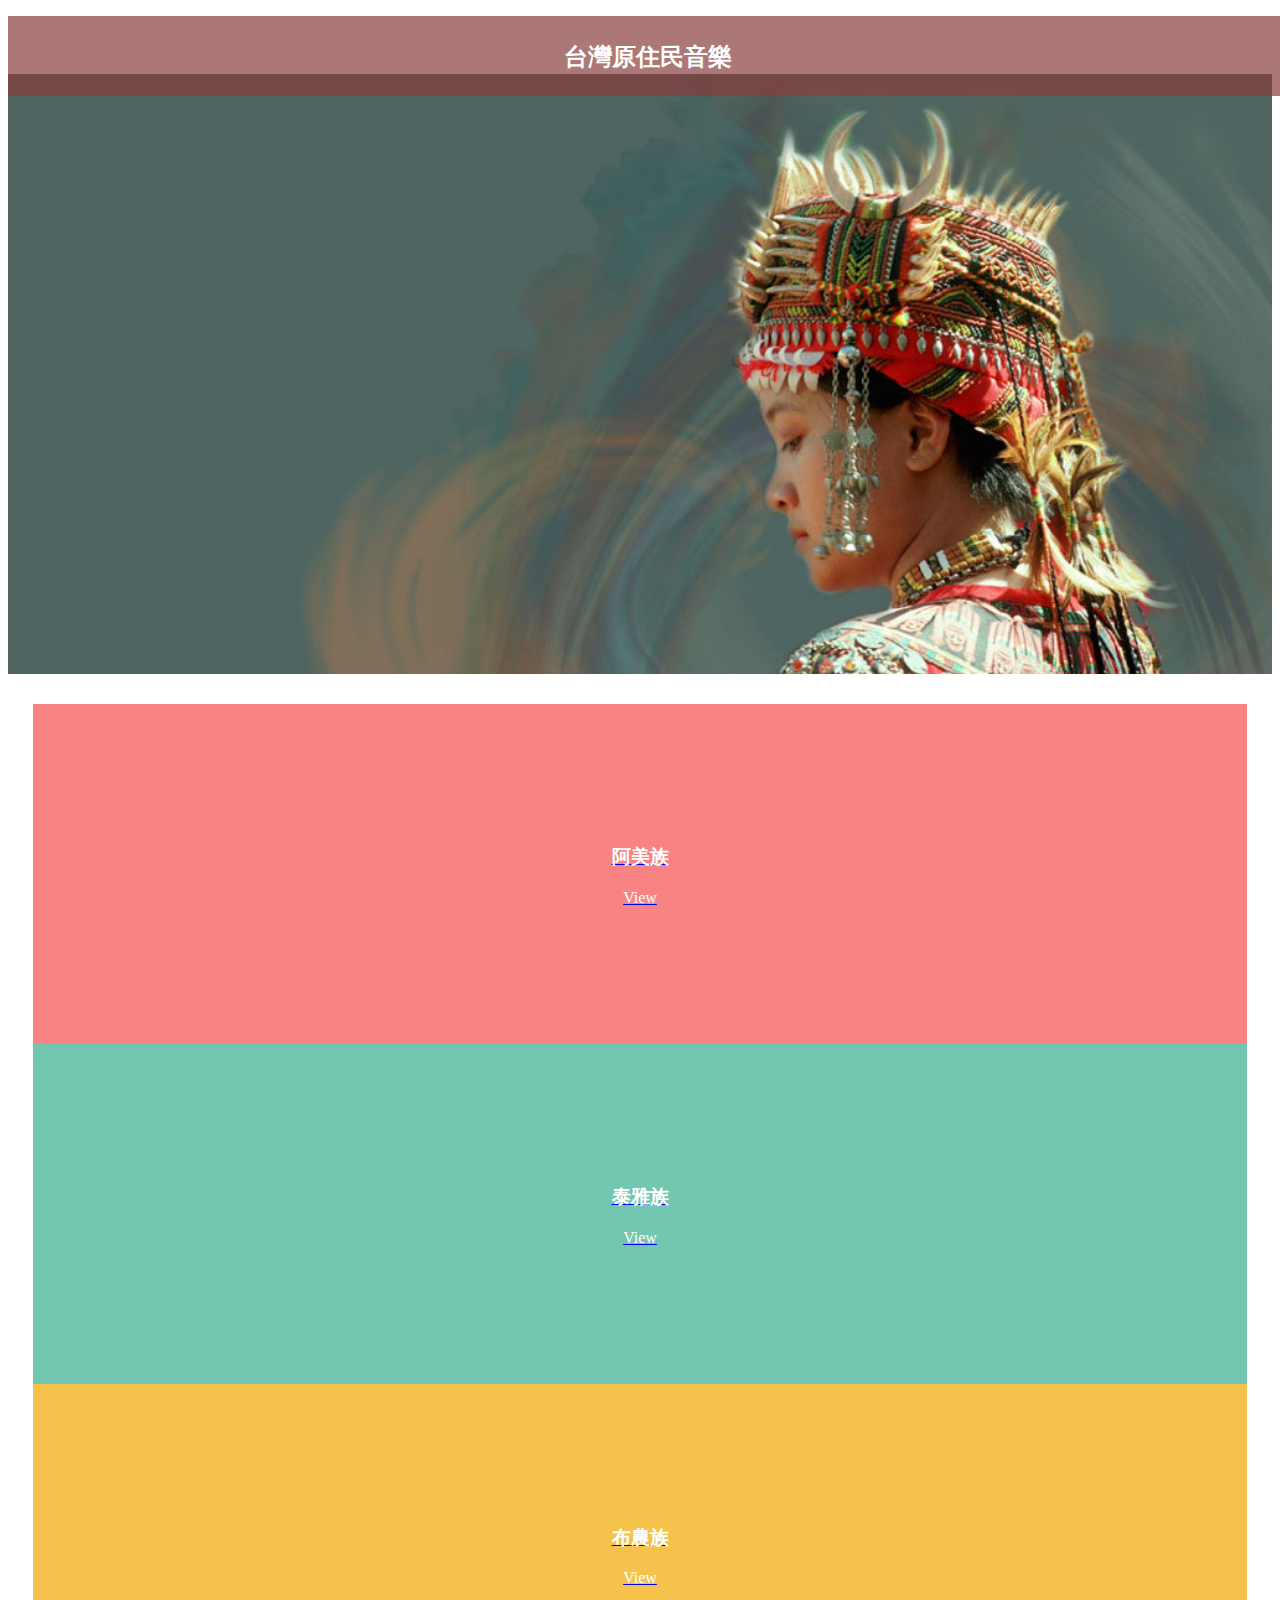
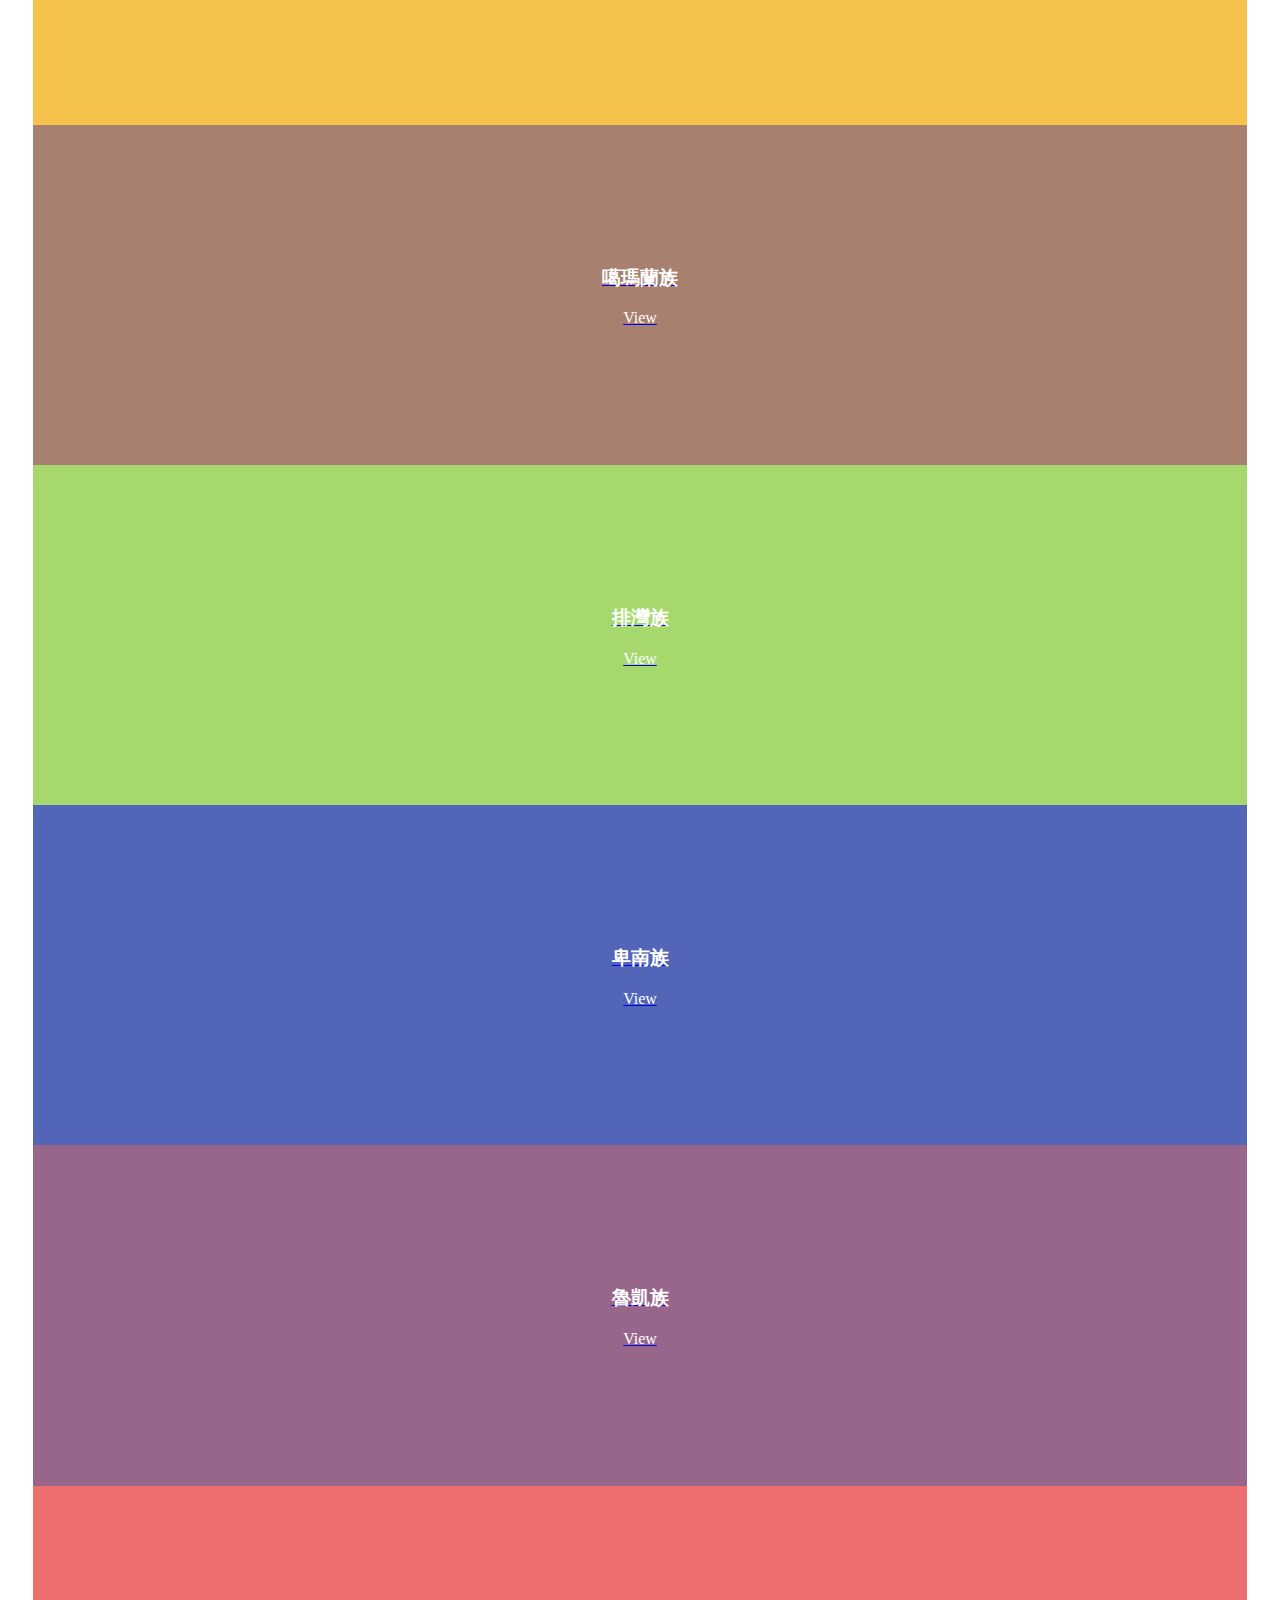
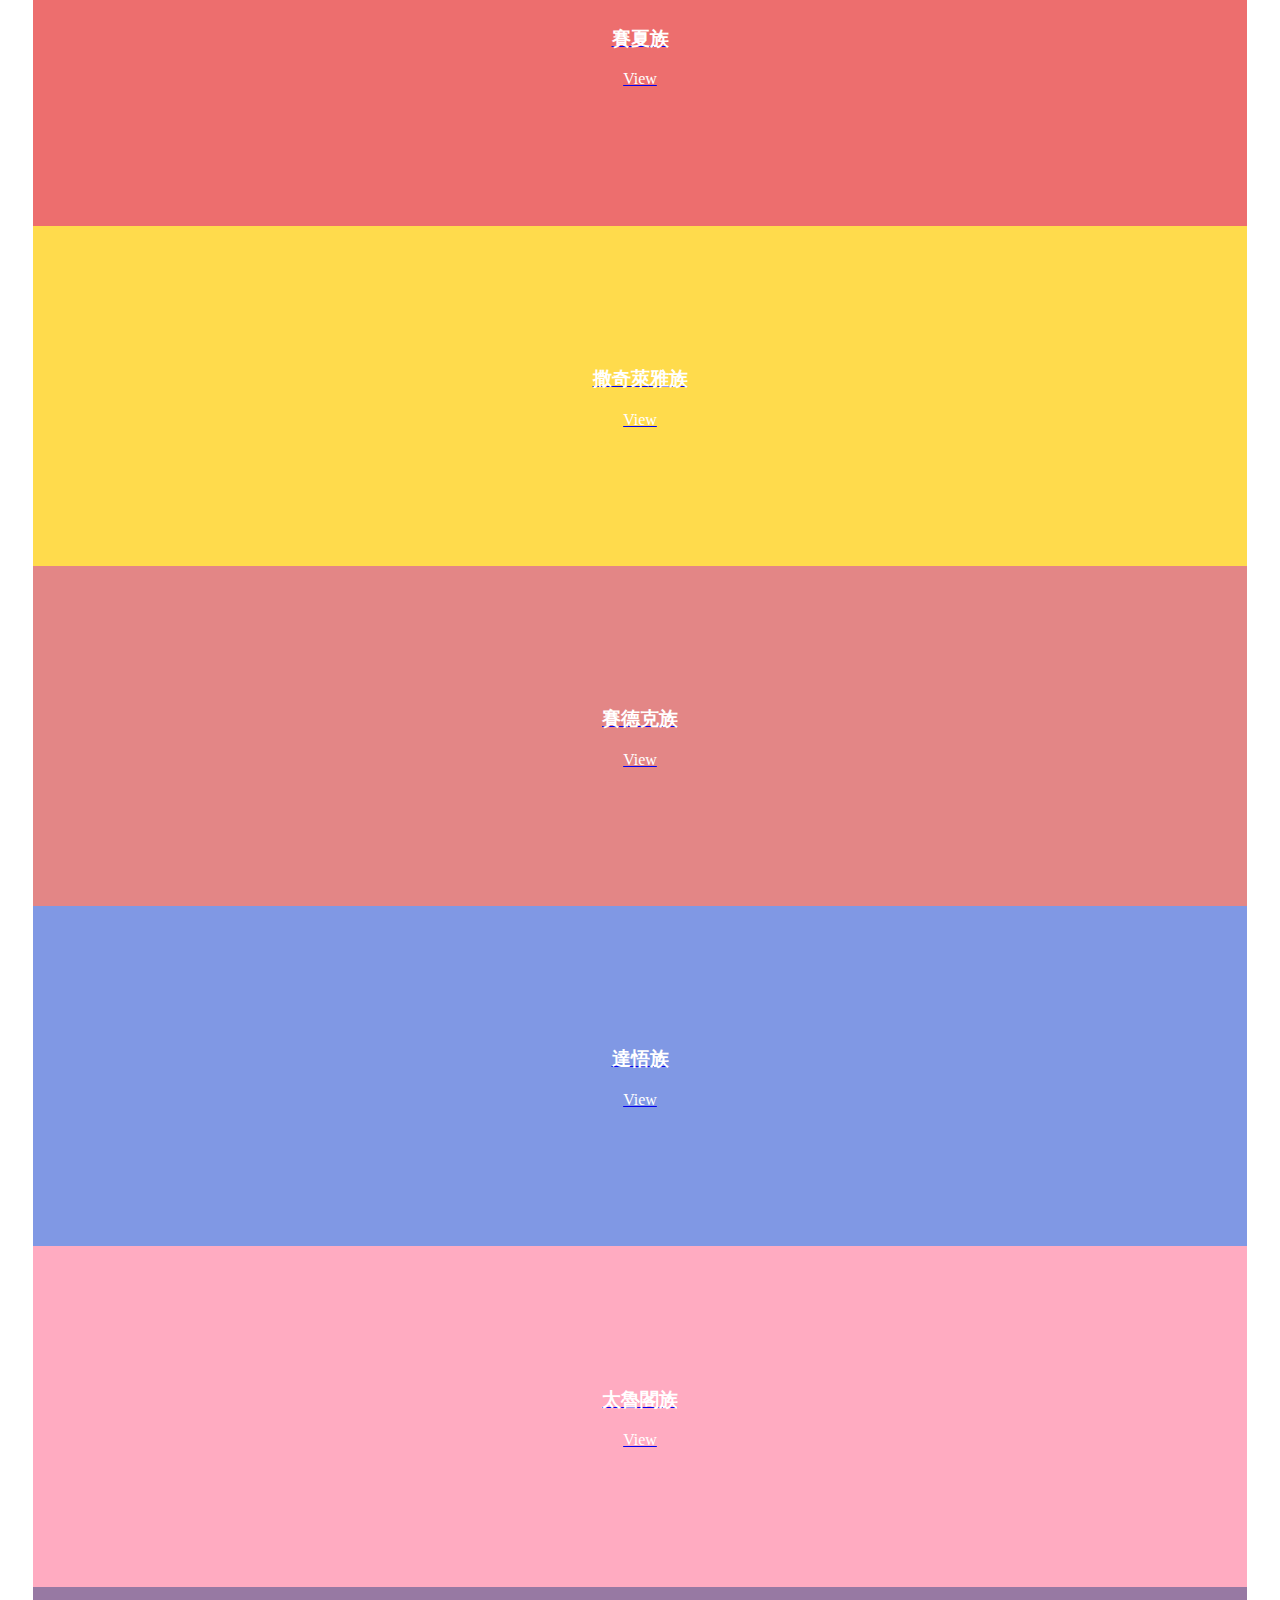
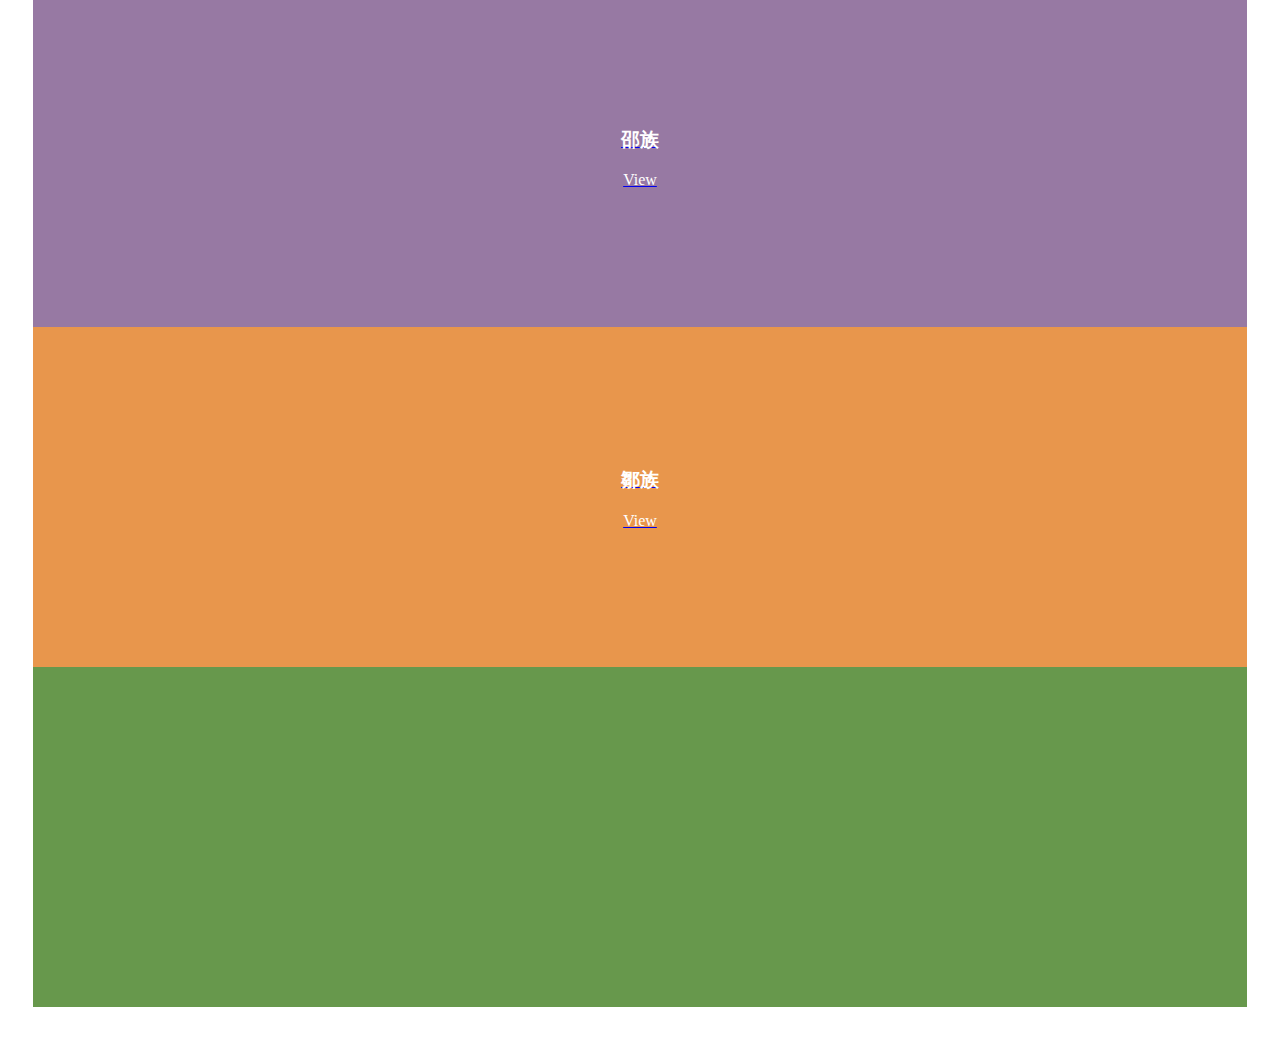
<file: index.html>
<!doctype html>
<html>
<head>
	<meta charset="UTF-8">
	<script src="https://ajax.googleapis.com/ajax/libs/jquery/2.2.0/jquery.min.js"></script>
	<script src="https://maxcdn.bootstrapcdn.com/bootstrap/3.3.6/js/bootstrap.min.js" integrity="sha384-0mSbJDEHialfmuBBQP6A4Qrprq5OVfW37PRR3j5ELqxss1yVqOtnepnHVP9aJ7xS" crossorigin="anonymous"></script>
	<link rel="stylesheet" href="https://maxcdn.bootstrapcdn.com/bootstrap/3.3.6/css/bootstrap.min.css" integrity="sha384-1q8mTJOASx8j1Au+a5WDVnPi2lkFfwwEAa8hDDdjZlpLegxhjVME1fgjWPGmkzs7" crossorigin="anonymous">
	<link rel="stylesheet" type="text/css" href="css/homepage.css">
	<title>台灣原住民音樂</title>
</head>
<body>
	
	<header>
		<h2>台灣原住民音樂</h2>
	</header>
	<nav class="navbar navbar-custom navbar-fixed-top" role="navigation">
	    <div class="container">
            <div class="collapse navbar-collapse navbar-right navbar-main-collapse">
	            <ul class="nav navbar-nav">
	                    <!-- Hidden li included to remove active class from about link when scrolled up past about section -->
	                    <!-- <li class="hidden">
	                        <a href="#page-top"></a>
	                    </li> -->
	                <li>
	                    <a href="index.html">族群</a>
	                </li>
	                <li>
	                    <a href="singer.html">音樂人</a>
	                </li>
	                
	            </ul>
	        </div>
	        <!-- /.navbar-collapse -->
	    </div>
	    <!-- /.container -->
	</nav>
	<article>
		<div>
			<div class="banner">
<!--
					<div>
						<h3>台灣原住民音樂</h3>
					</div>
-->
			</div>
		</div>
		<div class="container">
			
			<ul class="row"><!--aboriginal group list-->
			<li id="group1" class="col-md-4">
				<a title="阿美族" href="abo_amis.html">
<!-- 						<img src="" alt="阿美族"> --><!--css排版四個一排-->
					<div><!--增加能hover之後顯示字的class
					可參考這裡http://stackoverflow.com/questions/14263594/how-to-show-text-on-image-when-hovering
					或是這個網站http://mikekus.com/-->
						<h3>阿美族</h3>
						<p>View</p>
					</div>
				</a>
			</li>
			<li id="group2" class="col-md-4">
				<a title="泰雅族" href="abo_atayal.html">
<!-- 						<img src="" alt="泰雅族"> -->
					<div>
						<h3>泰雅族</h3>
						<p>View</p>
					</div>
				</a>
			</li>
			<li id="group3" class="col-md-4">
				<a title="布農族" href="abo_bunun.html">
<!-- 						<img src="" alt="布農族"> -->
					<div>
						<h3>布農族</h3>
						<p>View</p>
					</div>
				</a>
			</li>
			<li id="group4" class="col-md-4">
				<a title="噶瑪蘭族" href="abo_kevalan.html">
<!-- 						<img src="" alt="噶瑪蘭族"> -->
					<div>
						<h3>噶瑪蘭族</h3>
						<p>View</p>
					</div>
				</a>
			</li>
			<li id="group5" class="col-md-4">
				<a title="排灣族" href="abo_paiwan.html">
<!-- 						<img src="" alt="排灣族"> -->
					<div>
						<h3>排灣族</h3>
						<p>View</p>
					</div>
				</a>
			</li>
			<li id="group6" class="col-md-4">
				<a title="卑南族" href="abo_puyuma.html">
<!-- 						<img src="" alt="卑南族"> -->
					<div>
						<h3>卑南族</h3>
						<p>View</p>
					</div>
				</a>
			</li>
			<li id="group7" class="col-md-4">
				<a title="魯凱族" href="abo_rukai.html">
<!-- 						<img src="" alt="魯凱族"> -->
					<div>
						<h3>魯凱族</h3>
						<p>View</p>
					</div>
				</a>
			</li>
			<li id="group8" class="col-md-4">
				<a title="賽夏族" href="abo_saisiyat.html">
<!-- 						<img src="" alt="賽夏族"> -->
					<div>
						<h3>賽夏族</h3>
						<p>View</p>
					</div>
				</a>
			</li>
			<li id="group9" class="col-md-4">
				<a title="撒奇萊雅族" href="abo_sakizaya.html">
<!-- 						<img src="" alt="撒奇萊雅族"> -->
					<div>
						<h3>撒奇萊雅族</h3>
						<p>View</p>
					</div>
				</a>
			</li>
			<li id="group10" class="col-md-4">
				<a title="賽德克族" href="abo_seediq.html">
<!-- 						<img src="image/test.png" alt="賽德克族" width="300" height="auto"> -->
					<div>
						<h3>賽德克族</h3>
						<p>View</p>
					</div>
				</a>
			</li>
			<li id="group11" class="col-md-4">
				<a title="達悟族" href="abo_tao.html">
<!-- 						<img src="" alt="達悟族"> -->
					<div>
						<h3>達悟族</h3>
						<p>View</p>
					</div>
				</a>
			</li>
			<li id="group12" class="col-md-4">
				<a title="太魯閣族" href="abo_taroko.html">
<!-- 						<img src="" alt="太魯閣族"> -->
					<div>
						<h3>太魯閣族</h3>
						<p>View</p>
					</div>
				</a>
			</li>
			<li id="group13" class="col-md-4">
				<a title="邵族" href="abo_thao.html">
<!-- 						<img src="" alt="邵族"> -->
					<div>
						<h3>邵族</h3>
						<p>View</p>
					</div>
				</a>
			</li>
			<li id="group14" class="col-md-4">
				<a title="鄒族" href="abo_tsou.html">
<!-- 						<img src="" alt="鄒族"> -->
					<div>
						<h3>鄒族</h3>
						<p>View</p>
					</div>
				</a>
			</li>
			<li id="group15" class="col-md-4">
				
<!-- 						<img src="" alt="鄒族"> -->
					<div>
						<h3>空白</h3>
						<p>nothing</p>
					</div>
				
			</li>
			</ul>
			
		</div>
	</article>
	<footer>

	</footer>
</body>
</html>
</file>
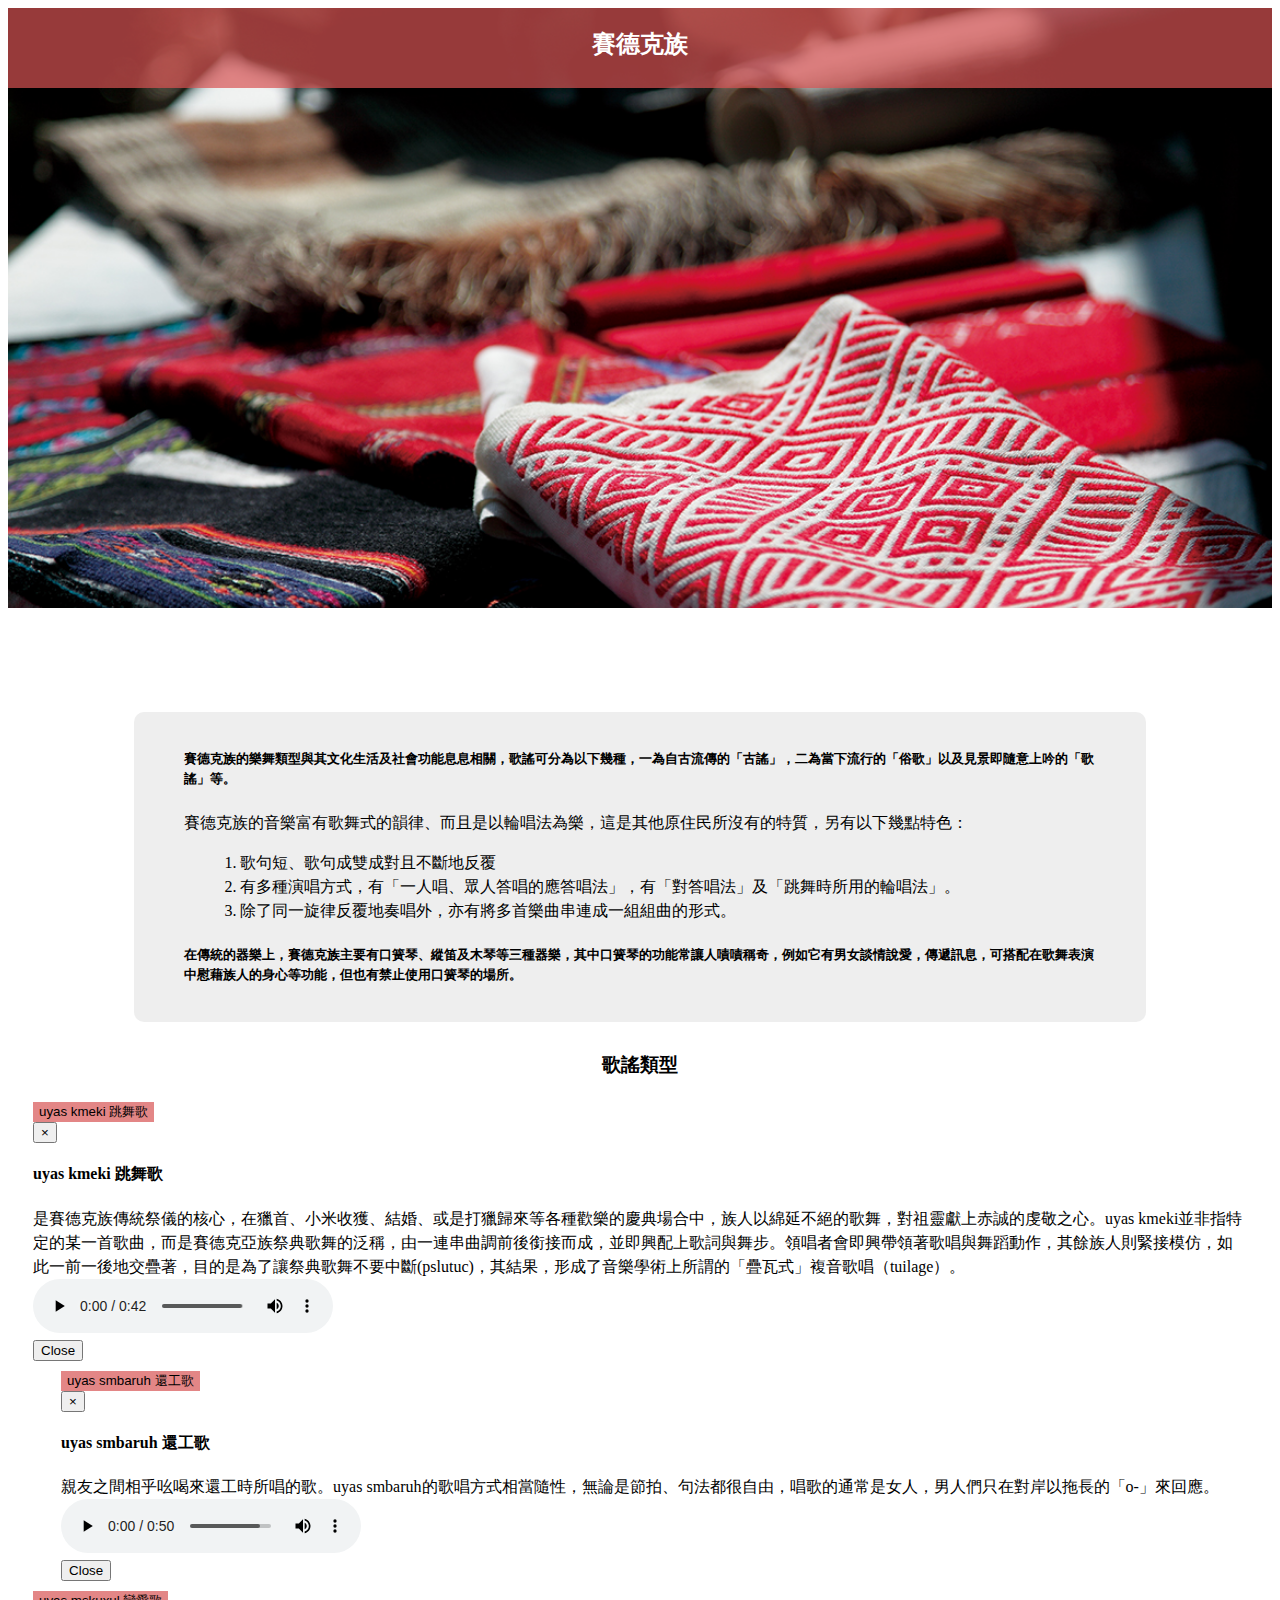
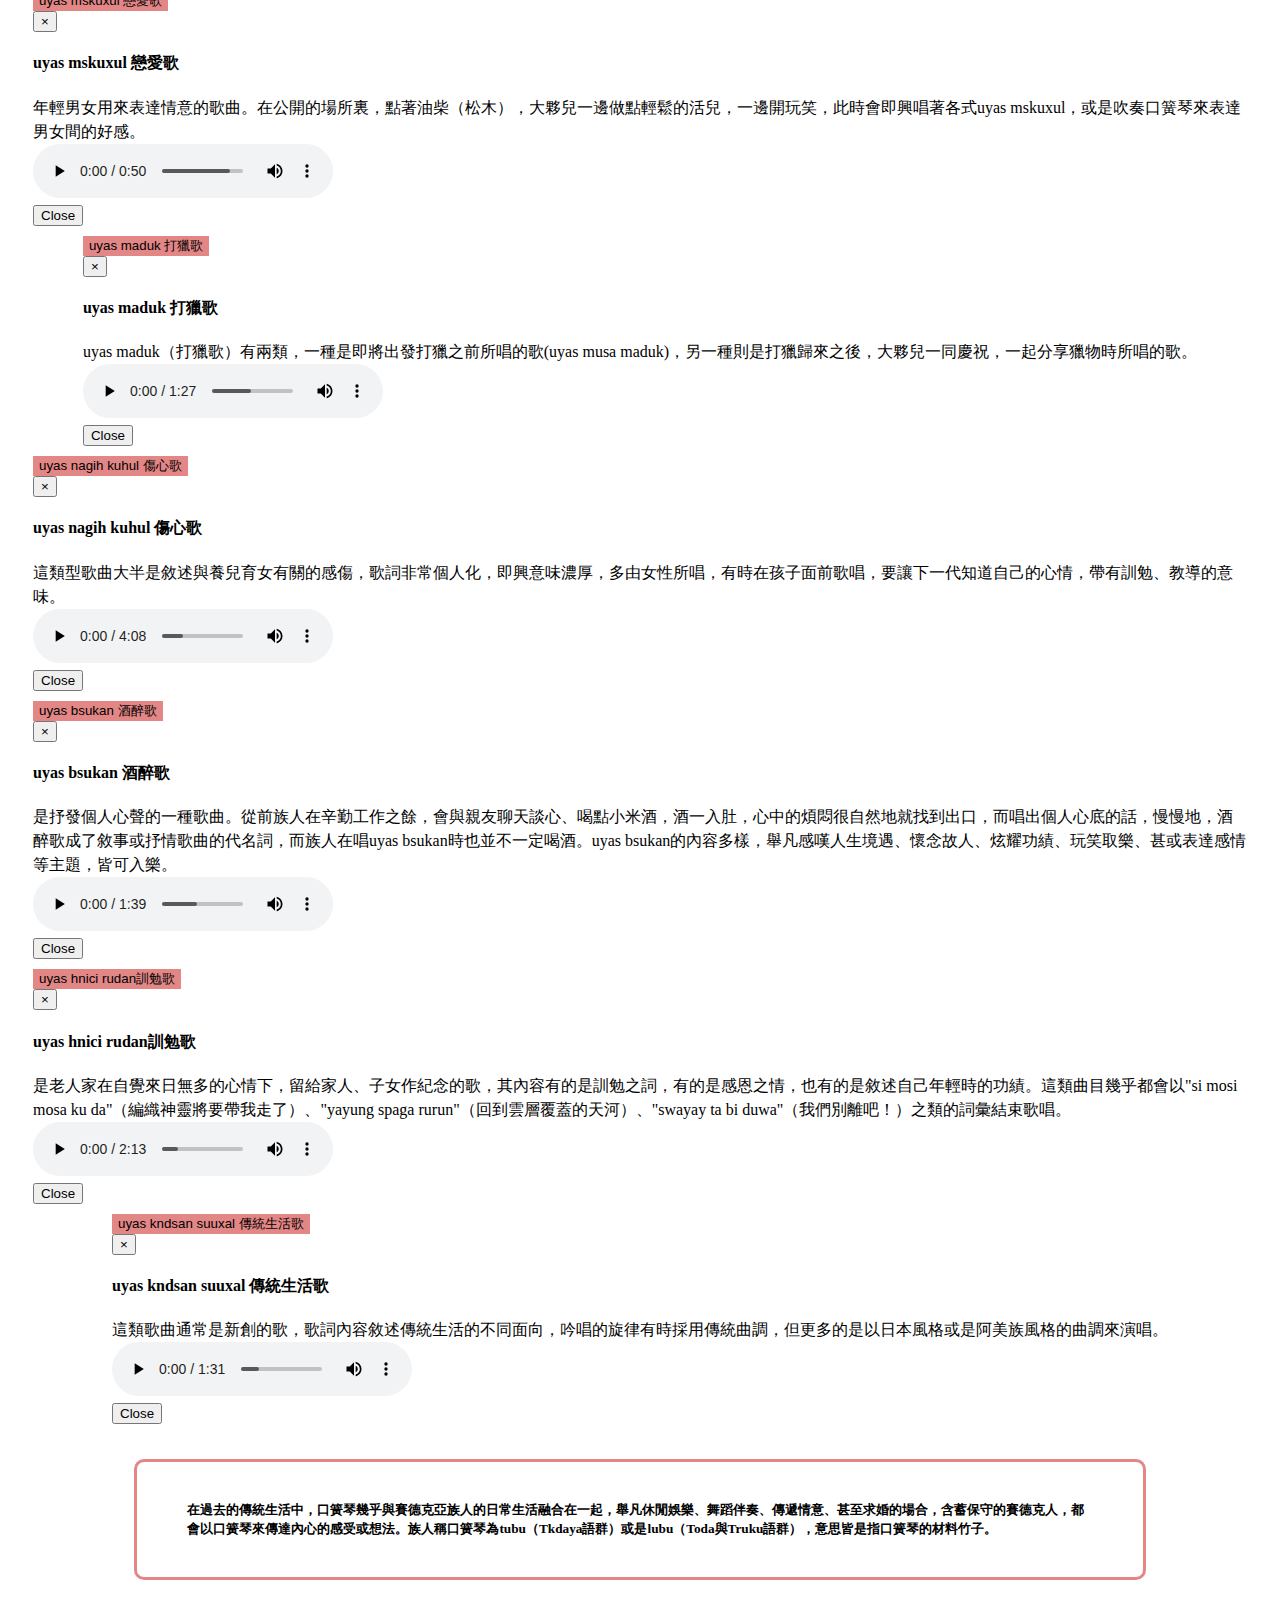
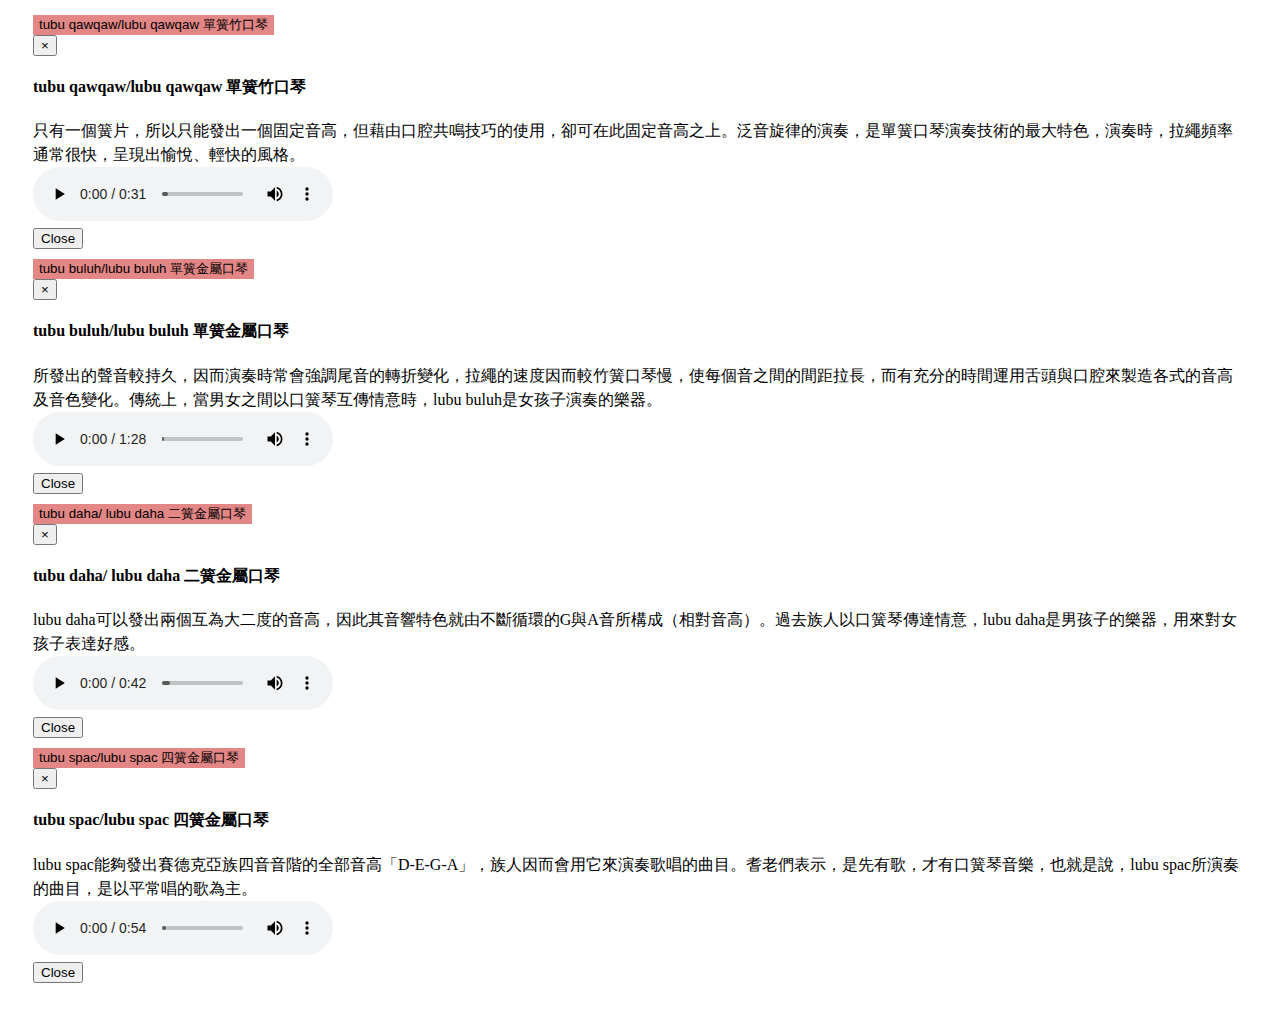
<file: abo_seediq.html>
<!DOCTYPE html>
<html>
<head>
	<meta charset="UTF-8">
	<script src="https://ajax.googleapis.com/ajax/libs/jquery/2.2.0/jquery.min.js"></script>
	<script src="https://maxcdn.bootstrapcdn.com/bootstrap/3.3.6/js/bootstrap.min.js" integrity="sha384-0mSbJDEHialfmuBBQP6A4Qrprq5OVfW37PRR3j5ELqxss1yVqOtnepnHVP9aJ7xS" crossorigin="anonymous"></script>
	<link rel="stylesheet" href="https://maxcdn.bootstrapcdn.com/bootstrap/3.3.6/css/bootstrap.min.css" integrity="sha384-1q8mTJOASx8j1Au+a5WDVnPi2lkFfwwEAa8hDDdjZlpLegxhjVME1fgjWPGmkzs7" crossorigin="anonymous">
	<link rel="stylesheet" type="text/css" href="css/abo_seediq.css">
	<title>賽德克族</title>

</head>
<body>
	<header class="banner">
		<div class="group-title">
		<h2>賽德克族</h2>
		</div>
	</header>
	<nav class="navbar navbar-custom navbar-fixed-top" role="navigation">
	    <div class="container">
            <div class="collapse navbar-collapse navbar-right navbar-main-collapse">
	            <ul class="nav navbar-nav">
	                <li>
	                    <a href="index.html">族群</a>
	                </li>
	                <li>
	                    <a href="singer.html">音樂人</a>
	                </li>
	            </ul>
	        </div>
	        <!-- /.navbar-collapse -->
	    </div>
	    <!-- /.container -->
	</nav>
<main>
	<article>
		<div class="container">
			<div class="discription">
				<h5>賽德克族的樂舞類型與其文化生活及社會功能息息相關，歌謠可分為以下幾種，一為自古流傳的「古謠」，二為當下流行的「俗歌」以及見景即隨意上吟的「歌謠」等。</h5>
				<div>
					賽德克族的音樂富有歌舞式的韻律、而且是以輪唱法為樂，這是其他原住民所沒有的特質，另有以下幾點特色：<br>
					<ul>
						<li>1.	歌句短、歌句成雙成對且不斷地反覆</li>
						<li>2.	有多種演唱方式，有「一人唱、眾人答唱的應答唱法」，有「對答唱法」及「跳舞時所用的輪唱法」。</li>
						<li>3.	除了同一旋律反覆地奏唱外，亦有將多首樂曲串連成一組組曲的形式。</li>
					</ul>
				</div>
				<h5>在傳統的器樂上，賽德克族主要有口簧琴、縱笛及木琴等三種器樂，其中口簧琴的功能常讓人嘖嘖稱奇，例如它有男女談情說愛，傳遞訊息，可搭配在歌舞表演中慰藉族人的身心等功能，但也有禁止使用口簧琴的場所。</h5>
			</div>
		</div>
		<div class="container">
			<h3>歌謠類型</h3>
			<nav>
				<ul class="song-types">
					<li>
						<!-- Button trigger modal -->
						<button type="button" class="btn btn-primary btn-lg" data-toggle="modal" data-target="#myModal1">uyas kmeki 跳舞歌</button>
						<!-- Modal -->
						<div class="modal fade" id="myModal1" tabindex="-1" role="dialog" aria-labelledby="myModalLabel">
						  <div class="modal-dialog" role="document">
						    <div class="modal-content">
						      <div class="modal-header">
						        <button type="button" class="close" data-dismiss="modal" aria-label="Close"><span aria-hidden="true">&times;</span></button>
						        <h4 class="modal-title" id="myModalLabel">uyas kmeki 跳舞歌</h4>
						      </div>
						      <div class="modal-body">
						      	<div>
						        是賽德克族傳統祭儀的核心，在獵首、小米收獲、結婚、或是打獵歸來等各種歡樂的慶典場合中，族人以綿延不絕的歌舞，對祖靈獻上赤誠的虔敬之心。uyas kmeki並非指特定的某一首歌曲，而是賽德克亞族祭典歌舞的泛稱，由一連串曲調前後銜接而成，並即興配上歌詞與舞步。領唱者會即興帶領著歌唱與舞蹈動作，其餘族人則緊接模仿，如此一前一後地交疊著，目的是為了讓祭典歌舞不要中斷(pslutuc)，其結果，形成了音樂學術上所謂的「疊瓦式」複音歌唱（tuilage）。
						        </div>
						        <!--to play local mp3-->
						        <div>
						        	<audio controls>
						        		<source src="seediq/song0.mp3" type="audio/mpeg">
						        	</audio>
								</div>
							
						      </div>
						      <div class="modal-footer">
						        <button type="button" class="btn btn-default" data-dismiss="modal">Close</button>
						      </div>
						    </div>
						  </div>
						</div>
					</li>
					<li>
						<button type="button" class="btn btn-primary btn-lg" data-toggle="modal" data-target="#myModal2">uyas smbaruh 還工歌</button>
						<div class="modal fade" id="myModal2" tabindex="-1" role="dialog" aria-labelledby="myModalLabel">
						  <div class="modal-dialog" role="document">
						    <div class="modal-content">
						      <div class="modal-header">
						        <button type="button" class="close" data-dismiss="modal" aria-label="Close"><span aria-hidden="true">&times;</span></button>
						        <h4 class="modal-title" id="myModalLabel">uyas smbaruh 還工歌</h4>
						      </div>
						      <div class="modal-body">
						      	<div>
						        親友之間相乎吆喝來還工時所唱的歌。uyas smbaruh的歌唱方式相當隨性，無論是節拍、句法都很自由，唱歌的通常是女人，男人們只在對岸以拖長的「o-」來回應。
						        </div>
								<div>
									<audio controls>
						        		<source src="seediq/song1.mp3" type="audio/mpeg">
						        	</audio>
						        </div>
							  </div>
						      <div class="modal-footer">
						        <button type="button" class="btn btn-default" data-dismiss="modal">Close</button>
						      </div>
						    </div>
						  </div>
						</div>
					</li>
					<li>
						<button type="button" class="btn btn-primary btn-lg" data-toggle="modal" data-target="#myModal3">uyas mskuxul 戀愛歌</button>
						<div class="modal fade" id="myModal3" tabindex="-1" role="dialog" aria-labelledby="myModalLabel">
						  <div class="modal-dialog" role="document">
						    <div class="modal-content">
						      <div class="modal-header">
						        <button type="button" class="close" data-dismiss="modal" aria-label="Close"><span aria-hidden="true">&times;</span></button>
						        <h4 class="modal-title" id="myModalLabel">uyas mskuxul 戀愛歌</h4>
						      </div>
						      <div class="modal-body">
						      	<div>
						        年輕男女用來表達情意的歌曲。在公開的場所裏，點著油柴（松木），大夥兒一邊做點輕鬆的活兒，一邊開玩笑，此時會即興唱著各式uyas mskuxul，或是吹奏口簧琴來表達男女間的好感。
						        </div>
						        <div>
									<audio controls>
						        		<source src="seediq/song2.mp3" type="audio/mpeg">
						        	</audio>
						        </div>
							  </div>
						      <div class="modal-footer">
						        <button type="button" class="btn btn-default" data-dismiss="modal">Close</button>
						      </div>
						    </div>
						  </div>
						</div>
					</li>
					<li>
						<button type="button" class="btn btn-primary btn-lg" data-toggle="modal" data-target="#myModal4">uyas maduk 打獵歌</button>
						<div class="modal fade" id="myModal4" tabindex="-1" role="dialog" aria-labelledby="myModalLabel">
						  <div class="modal-dialog" role="document">
						    <div class="modal-content">
						      <div class="modal-header">
						        <button type="button" class="close" data-dismiss="modal" aria-label="Close"><span aria-hidden="true">&times;</span></button>
						        <h4 class="modal-title" id="myModalLabel">uyas maduk 打獵歌</h4>
						      </div>
						      <div class="modal-body">
						      	<div>
						        uyas maduk（打獵歌）有兩類，一種是即將出發打獵之前所唱的歌(uyas musa maduk)，另一種則是打獵歸來之後，大夥兒一同慶祝，一起分享獵物時所唱的歌。
						        </div>
						        <div>
									<audio controls>
						        		<source src="seediq/song3.mp3" type="audio/mpeg">
						        	</audio>
						        </div>
							  </div>
						      <div class="modal-footer">
						        <button type="button" class="btn btn-default" data-dismiss="modal">Close</button>
						      </div>
						    </div>
						  </div>
						</div>
					</li>
					<li>
						<button type="button" class="btn btn-primary btn-lg" data-toggle="modal" data-target="#myModal5">uyas nagih kuhul 傷心歌</button>
						<div class="modal fade" id="myModal5" tabindex="-1" role="dialog" aria-labelledby="myModalLabel">
						  <div class="modal-dialog" role="document">
						    <div class="modal-content">
						      <div class="modal-header">
						        <button type="button" class="close" data-dismiss="modal" aria-label="Close"><span aria-hidden="true">&times;</span></button>
						        <h4 class="modal-title" id="myModalLabel">uyas nagih kuhul 傷心歌</h4>
						      </div>
						      <div class="modal-body">
						      	<div>
						        這類型歌曲大半是敘述與養兒育女有關的感傷，歌詞非常個人化，即興意味濃厚，多由女性所唱，有時在孩子面前歌唱，要讓下一代知道自己的心情，帶有訓勉、教導的意味。
						        </div>
						        <div>
									<audio controls>
						        		<source src="seediq/song4.mp3" type="audio/mpeg">
						        	</audio>
						        </div>
							  </div>
						      <div class="modal-footer">
						        <button type="button" class="btn btn-default" data-dismiss="modal">Close</button>
						      </div>
						    </div>
						  </div>
						</div>
					</li>
					<li>
						<button type="button" class="btn btn-primary btn-lg" data-toggle="modal" data-target="#myModal6">uyas bsukan 酒醉歌</button>
						<div class="modal fade" id="myModal6" tabindex="-1" role="dialog" aria-labelledby="myModalLabel">
						  <div class="modal-dialog" role="document">
						    <div class="modal-content">
						      <div class="modal-header">
						        <button type="button" class="close" data-dismiss="modal" aria-label="Close"><span aria-hidden="true">&times;</span></button>
						        <h4 class="modal-title" id="myModalLabel">uyas bsukan 酒醉歌</h4>
						      </div>
						      <div class="modal-body">
						      	<div>
						        是抒發個人心聲的一種歌曲。從前族人在辛勤工作之餘，會與親友聊天談心、喝點小米酒，酒一入肚，心中的煩悶很自然地就找到出口，而唱出個人心底的話，慢慢地，酒醉歌成了敘事或抒情歌曲的代名詞，而族人在唱uyas bsukan時也並不一定喝酒。uyas bsukan的內容多樣，舉凡感嘆人生境遇、懷念故人、炫耀功績、玩笑取樂、甚或表達感情等主題，皆可入樂。
						        </div>
						        <div>
									<audio controls>
						        		<source src="seediq/song5.mp3" type="audio/mpeg">
						        	</audio>
						        </div>
							  </div>
						      <div class="modal-footer">
						        <button type="button" class="btn btn-default" data-dismiss="modal">Close</button>
						      </div>
						    </div>
						  </div>
						</div>
					</li>
					<li>
						<button type="button" class="btn btn-primary btn-lg" data-toggle="modal" data-target="#myModal7">uyas hnici rudan訓勉歌</button>
						<div class="modal fade" id="myModal7" tabindex="-1" role="dialog" aria-labelledby="myModalLabel">
						  <div class="modal-dialog" role="document">
						    <div class="modal-content">
						      <div class="modal-header">
						        <button type="button" class="close" data-dismiss="modal" aria-label="Close"><span aria-hidden="true">&times;</span></button>
						        <h4 class="modal-title" id="myModalLabel">uyas hnici rudan訓勉歌</h4>
						      </div>
						      <div class="modal-body">
						      	<div>
						        是老人家在自覺來日無多的心情下，留給家人、子女作紀念的歌，其內容有的是訓勉之詞，有的是感恩之情，也有的是敘述自己年輕時的功績。這類曲目幾乎都會以"si mosi mosa ku da"（編織神靈將要帶我走了）、"yayung spaga rurun"（回到雲層覆蓋的天河）、"swayay ta bi duwa"（我們別離吧！）之類的詞彙結束歌唱。
						        </div>
						        <div>
									<audio controls>
						        		<source src="seediq/song6.mp3" type="audio/mpeg">
						        	</audio>
						        </div>
							  </div>
						      <div class="modal-footer">
						        <button type="button" class="btn btn-default" data-dismiss="modal">Close</button>
						      </div>
						    </div>
						  </div>
						</div>
					</li>
					<li>
						<button type="button" class="btn btn-primary btn-lg" data-toggle="modal" data-target="#myModal8">uyas kndsan suuxal 傳統生活歌</button>
						<div class="modal fade" id="myModal8" tabindex="-1" role="dialog" aria-labelledby="myModalLabel">
						  <div class="modal-dialog" role="document">
						    <div class="modal-content">
						      <div class="modal-header">
						        <button type="button" class="close" data-dismiss="modal" aria-label="Close"><span aria-hidden="true">&times;</span></button>
						        <h4 class="modal-title" id="myModalLabel">uyas kndsan suuxal 傳統生活歌</h4>
						      </div>
						      <div class="modal-body">
						      	<div>
						        這類歌曲通常是新創的歌，歌詞內容敘述傳統生活的不同面向，吟唱的旋律有時採用傳統曲調，但更多的是以日本風格或是阿美族風格的曲調來演唱。
						        </div>
						        <div>
									<audio controls>
						        		<source src="seediq/song7.mp3" type="audio/mpeg">
						        	</audio>
						        </div>
							  </div>
						      <div class="modal-footer">
						        <button type="button" class="btn btn-default" data-dismiss="modal">Close</button>
						      </div>
						    </div>
						  </div>
						</div>
					</li>
				</ul>
				<div class="discription-2nd">
					<h5>在過去的傳統生活中，口簧琴幾乎與賽德克亞族人的日常生活融合在一起，舉凡休閒娛樂、舞蹈伴奏、傳遞情意、甚至求婚的場合，含蓄保守的賽德克人，都會以口簧琴來傳達內心的感受或想法。族人稱口簧琴為tubu（Tkdaya語群）或是lubu（Toda與Truku語群），意思皆是指口簧琴的材料竹子。</h5>
				</div>
				<ul class="song-types">
					<li>
						<button type="button" class="btn btn-primary btn-lg" data-toggle="modal" data-target="#myModal9">tubu qawqaw/lubu qawqaw 單簧竹口琴</button>
						<div class="modal fade" id="myModal9" tabindex="-1" role="dialog" aria-labelledby="myModalLabel">
						  <div class="modal-dialog" role="document">
						    <div class="modal-content">
						      <div class="modal-header">
						        <button type="button" class="close" data-dismiss="modal" aria-label="Close"><span aria-hidden="true">&times;</span></button>
						        <h4 class="modal-title" id="myModalLabel">tubu qawqaw/lubu qawqaw 單簧竹口琴</h4>
						      </div>
						      <div class="modal-body">
						      	<div>
						        只有一個簧片，所以只能發出一個固定音高，但藉由口腔共鳴技巧的使用，卻可在此固定音高之上。泛音旋律的演奏，是單簧口琴演奏技術的最大特色，演奏時，拉繩頻率通常很快，呈現出愉悅、輕快的風格。
						        </div>
						        <div>
									<audio controls>
						        		<source src="seediq/song8.mp3" type="audio/mpeg">
						        	</audio>
						        </div>
							  </div>
						      <div class="modal-footer">
						        <button type="button" class="btn btn-default" data-dismiss="modal">Close</button>
						      </div>
						    </div>
						  </div>
						</div>
					</li>
					<li>
						<button type="button" class="btn btn-primary btn-lg" data-toggle="modal" data-target="#myModal10">tubu buluh/lubu buluh 單簧金屬口琴</button>
						<div class="modal fade" id="myModal10" tabindex="-1" role="dialog" aria-labelledby="myModalLabel">
						  <div class="modal-dialog" role="document">
						    <div class="modal-content">
						      <div class="modal-header">
						        <button type="button" class="close" data-dismiss="modal" aria-label="Close"><span aria-hidden="true">&times;</span></button>
						        <h4 class="modal-title" id="myModalLabel">tubu buluh/lubu buluh 單簧金屬口琴</h4>
						      </div>
						      <div class="modal-body">
						      	<div>
						        所發出的聲音較持久，因而演奏時常會強調尾音的轉折變化，拉繩的速度因而較竹簧口琴慢，使每個音之間的間距拉長，而有充分的時間運用舌頭與口腔來製造各式的音高及音色變化。傳統上，當男女之間以口簧琴互傳情意時，lubu buluh是女孩子演奏的樂器。
						        </div>
						        <div>
									<audio controls>
						        		<source src="seediq/song9.mp3" type="audio/mpeg">
						        	</audio>
						        </div>
							  </div>
						      <div class="modal-footer">
						        <button type="button" class="btn btn-default" data-dismiss="modal">Close</button>
						      </div>
						    </div>
						  </div>
						</div>
					</li>
					<li>
						<button type="button" class="btn btn-primary btn-lg" data-toggle="modal" data-target="#myModal11">tubu daha/ lubu daha 二簧金屬口琴</button>
						<div class="modal fade" id="myModal11" tabindex="-1" role="dialog" aria-labelledby="myModalLabel">
						  <div class="modal-dialog" role="document">
						    <div class="modal-content">
						      <div class="modal-header">
						        <button type="button" class="close" data-dismiss="modal" aria-label="Close"><span aria-hidden="true">&times;</span></button>
						        <h4 class="modal-title" id="myModalLabel">tubu daha/ lubu daha 二簧金屬口琴</h4>
						      </div>
						      <div class="modal-body">
						      	<div>
						        lubu daha可以發出兩個互為大二度的音高，因此其音響特色就由不斷循環的G與A音所構成（相對音高）。過去族人以口簧琴傳達情意，lubu daha是男孩子的樂器，用來對女孩子表達好感。
						        </div>
						        <div>
									<audio controls>
						        		<source src="seediq/song10.mp3" type="audio/mpeg">
						        	</audio>
						        </div>
							  </div>
						      <div class="modal-footer">
						        <button type="button" class="btn btn-default" data-dismiss="modal">Close</button>
						      </div>
						    </div>
						  </div>
						</div>
					</li>
					<li>
						<button type="button" class="btn btn-primary btn-lg" data-toggle="modal" data-target="#myModal12">tubu spac/lubu spac 四簧金屬口琴</button>
						<div class="modal fade" id="myModal12" tabindex="-1" role="dialog" aria-labelledby="myModalLabel">
						  <div class="modal-dialog" role="document">
						    <div class="modal-content">
						      <div class="modal-header">
						        <button type="button" class="close" data-dismiss="modal" aria-label="Close"><span aria-hidden="true">&times;</span></button>
						        <h4 class="modal-title" id="myModalLabel">tubu spac/lubu spac 四簧金屬口琴</h4>
						      </div>
						      <div class="modal-body">
						      	<div>
						        lubu spac能夠發出賽德克亞族四音音階的全部音高「D-E-G-A」，族人因而會用它來演奏歌唱的曲目。耆老們表示，是先有歌，才有口簧琴音樂，也就是說，lubu spac所演奏的曲目，是以平常唱的歌為主。
						        </div>
						        <div>
									<audio controls>
						        		<source src="seediq/song11.mp3" type="audio/mpeg">
						        	</audio>
						        </div>
							  </div>
						      <div class="modal-footer">
						        <button type="button" class="btn btn-default" data-dismiss="modal">Close</button>
						      </div>
						    </div>
						  </div>
						</div>
					</li>
				</ul>
			</nav>
		</div>
		

</body>



</html>
</file>
<file: css/homepage.css>
body{
	text-align: center;
}

header{
	position: absolute;
	background-color: rgba(135, 61, 61, 0.7);
	box-sizing: border-box;
	width: 100%;
	height: 80px;
}


header h2{
	box-sizing: border-box;
	padding-top: 5px;
	padding-bottom: 5px;
	margin-top: 20px;
	margin-bottom: 20px;
	color: white;
}

.banner{
	width: 100%;
	height: 600px;
	background-image: url('../img/banner.jpg');
	background-size: cover;
	display: flex;
	flex-direction: column-reverse;
}

.banner h3 {
	color: white;
}

ul {
	list-style-type: none;
	padding-left: 10px;
	padding-right: 10px;
}

nav a{
	color: white;
}

.container{
	width: 100%;
	justify-content: center;
}

.container h3, .container p{
	color: white;
}

a:hover{
	text-decoration: none;
}

.row{
	margin: 30px 15px;
}

.col-md-4{
	padding: 10% 10%;
}

/*
.groups{
	display: flex;
	justify-content: center;
	flex-wrap: wrap;
}
*/


#group1{
	background-color: rgba(245, 78, 78, 0.7);
}

#group1:hover{
	background-color: rgba(255, 255, 255, 0.3);
	background-image: url('../img/group1/home01.jpg');
	background-size: cover;
	background-position: center top;
}

#group2{
	background-color:rgba(55, 174, 143, 0.7);
}

#group2:hover{
	background-color: rgba(255, 255, 255, 0.3);
	background-image: url('../img/group2/home02.jpg');
	background-size: cover;
	background-position: center top;
}

#group3{
	background-color: rgba(241, 169, 0, 0.7);
}

#group3:hover{
	background-color: rgba(255, 255, 255, 0.3);
	background-image: url('../img/group3/home03.jpg');
	background-size: cover;
	background-position: center top;
}

#group4{
	background-color: rgba(130, 74, 50, 0.7);
}

#group4:hover{
	background-color: rgba(255, 255, 255, 0.3);
	background-image: url('../img/group4/home04.jpg');
	background-size: cover;
	background-position: center top;
}

#group5{
	background-color: rgba(129, 199, 49, 0.7);
}

#group5:hover{
	background-color: rgba(255, 255, 255, 0.3);
	background-image: url('../img/group5/home05.jpg');
	background-size: cover;
	background-position: center top;
}

#group6{
	background-color: rgba(8, 36, 151, 0.7);
}

#group6:hover{
	background-color: rgba(255, 255, 255, 0.3);
	background-image: url('../img/group6/home06.jpg');
	background-size: cover;
	background-position: center top;
}

#group7{
	background-color: rgba(110, 37, 90, 0.7);
}

#group7:hover{
	background-color: rgba(255, 255, 255, 0.3);
	background-image: url('../img/group7/home07.jpg');
	background-size: cover;
	background-position: center top;
}

#group8{
	background-color: rgba(230, 48, 48, 0.7);
}

#group8:hover{
	background-color: rgba(255, 255, 255, 0.3);
	background-image: url('../img/group8/home08.jpg');
	background-size: cover;
	background-position: center top;
}

#group9{
	background-color: rgba(255, 204, 0, 0.7);
}

#group9:hover{
	background-color: rgba(255, 255, 255, 0.3);
	background-image: url('../img/group9/home09.jpg');
	background-size: cover;
	background-position: center top;
}

#group10{
	background-color: rgba(215, 82, 82, 0.7);
}

#group10:hover{
	background-color: rgba(255, 255, 255, 0.3);
	background-image: url('../img/group10/home10.jpg');
	background-size: cover;
	background-position: center top;
}

#group11{
	background-color: rgba(74, 108, 217, 0.7);
}

#group11:hover{
	background-color: rgba(255, 255, 255, 0.3);
	background-image: url('../img/group11/home11.jpg');
	background-size: cover;
	background-position: center top;
}

#group12{
	background-color: rgba(255, 135, 167, 0.7);
}

#group12:hover{
	background-color: rgba(255, 255, 255, 0.3);
	background-image: url('../img/group12/home12.jpg');
	background-size: cover;
	background-position: center top;
}

#group13{
	background-color: rgba(107, 64, 124, 0.7);
}

#group13:hover{
	background-color: rgba(255, 255, 255, 0.3);
	background-image: url('../img/group13/home13.jpg');
	background-size: cover;
	background-position: center top;
}

#group14{
	background-color: rgba(222, 105, 0, 0.7);
}

#group14:hover{
	background-color: rgba(255, 255, 255, 0.3);
	background-image: url('../img/group14/home14.jpg');
	background-size: cover;
	background-position: center top;
}

#group15{
	background-color: rgba(38, 108, 0, 0.7);
}

#group15 p, #group15 h3{
	color: rgba(255, 255, 255, 0);
}
</file>
<file: css/abo_seediq.css>
body{
	display: flex;
	flex-direction: column;
	align-items: center;
}

.group-title{
/* 	position: absolute; */
	background-color: rgba(215, 82, 82, 0.7);
	box-sizing: border-box;
	width: 100%;
	height: 80px;
}

h2{
	width: 100%;
	margin:0px 0px;
	padding-top: 20px;
	padding-bottom: 20px;
	color: white;
	text-align: center;	
}

h3{
	text-align: center;
}

h5{
	line-height: 1.5em;
}

nav a{
	color: white;
	text-decoration: none;
}

li{
	list-style: none;
}

header{
	width: 100%;
}

.container{
	width: 100%;
	box-sizing: border-box;
	justify-content: center;
/*
	padding-left: 15px;
	padding-right: 15px;
	margin-left: 54px;
	margin-right: 54px;
*/
	
}

.banner{
	width: 100%;
	height: 600px;
	background-image: url('../img/group10/banner10.jpg');
	background-size: cover;
	background-position: center 20%;
}

.discription{
	margin: 30px 10%;
	padding: 15px 50px;
	background-color: rgba(222, 222, 222, 0.5);
	border-bottom-left-radius: 10px;
	border-bottom-right-radius: 10px;
	border-top-left-radius: 10px;
	border-top-right-radius: 10px;
	line-height: 1.5em;
}

.song-types{
	display: flex;
	flex-wrap: wrap;
	justify-content: center;
	padding-left: 20px;
	padding-right: 20px;
}

.song-types > li {
	margin: 5px 5px;
}

.btn-primary{
	border: none;
	background-color: rgba(215, 82, 82, 0.7);
}

.discription-2nd{
	margin: 30px 10%;
	padding: 15px 50px;
	border: solid;
	border-color: rgba(215, 82, 82, 0.7);
	border-bottom-left-radius: 10px;
	border-bottom-right-radius: 10px;
	border-top-left-radius: 10px;
	border-top-right-radius: 10px;
}

.modal-body > div{
	line-height: 1.5em;
}
</file>
